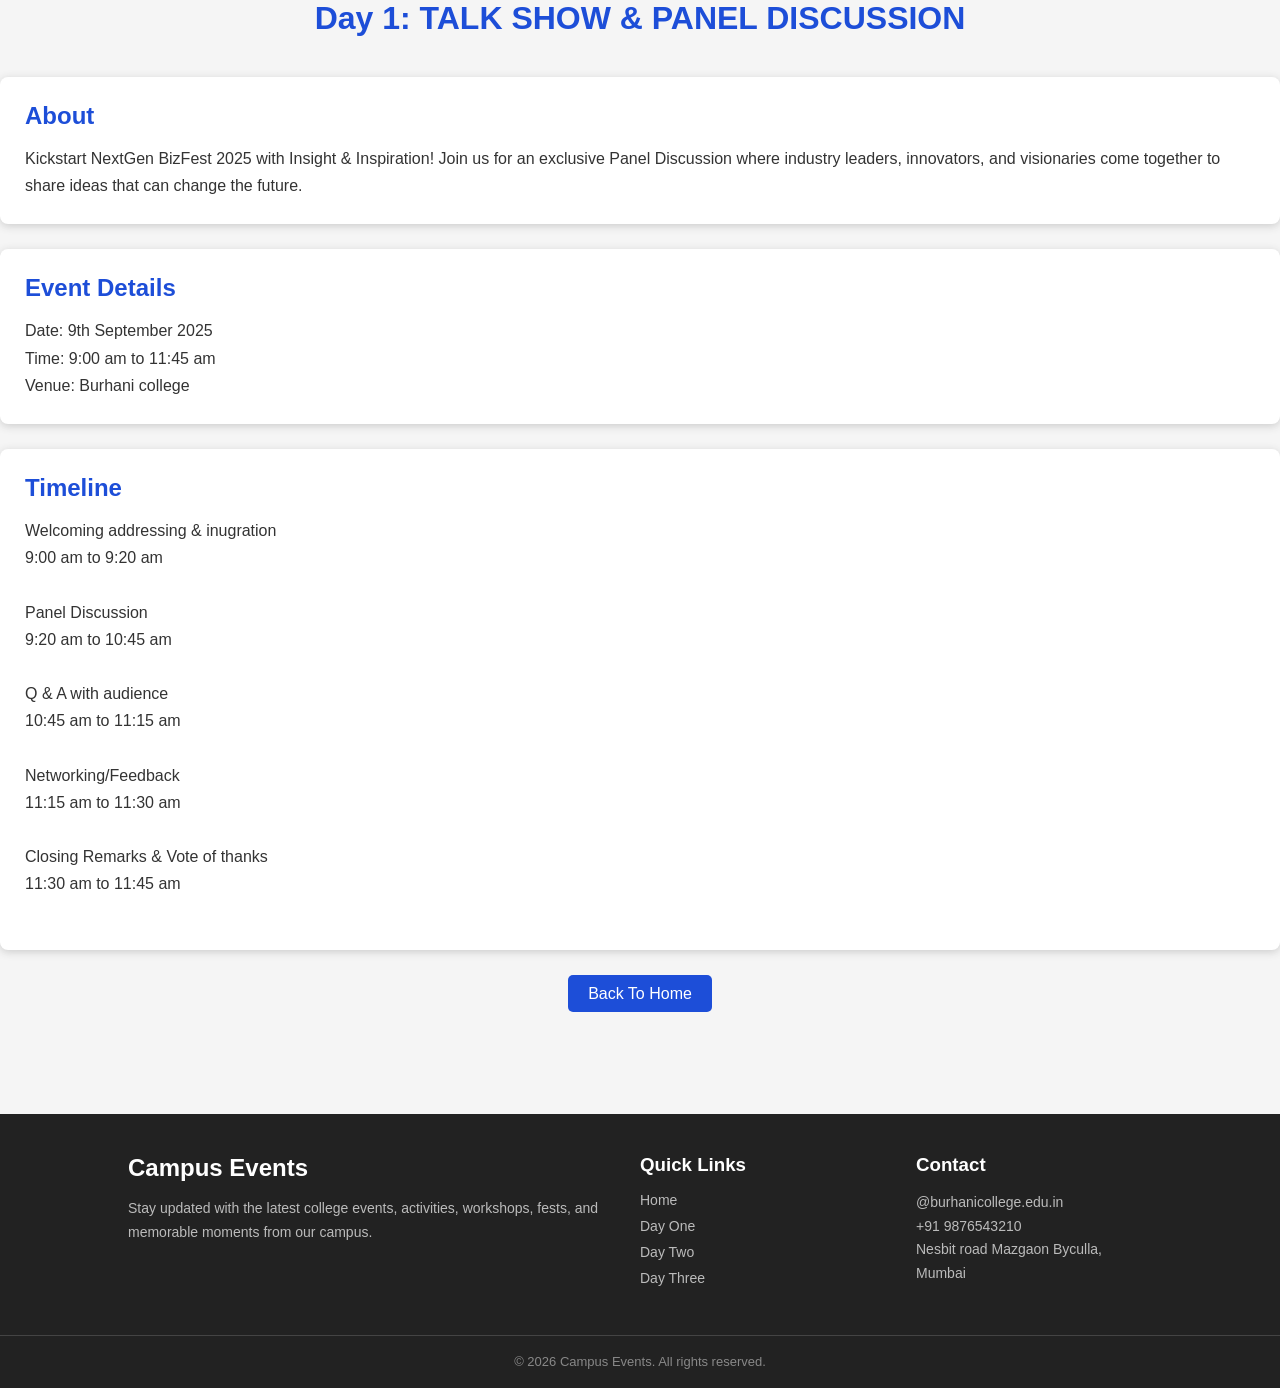
<file: day1.html>
<html>
<head>
<title> Day 1 </title>
<link rel="stylesheet" href="day1.css">
</head>


<body>
<h1> Day 1: TALK SHOW & PANEL DISCUSSION </h1>

<div class="about">
<h2> About </h2>
<p>  Kickstart NextGen BizFest 2025 with Insight & Inspiration! 
Join us for an exclusive Panel Discussion where industry leaders, innovators, and
 visionaries come together to share ideas that can change the future. </p>
</div>

<div class="eventdetails">
<h2> Event Details </h2>
<p> Date: 9th September 2025 <br/>
    Time: 9:00 am to 11:45 am <br/>
    Venue: Burhani college <br/>
</p>
</div>

<div class="timeline">
<h2> Timeline </h2>
<p>
Welcoming addressing & inugration <br/>
9:00 am to 9:20 am <br/><br/>

Panel Discussion <br/>
9:20 am to 10:45 am <br/><br/>

Q & A with audience <br/>
10:45 am to 11:15 am <br/><br/>

Networking/Feedback <br/>
11:15 am to 11:30 am <br/><br/>

Closing Remarks & Vote of thanks <br/>
11:30 am to 11:45 am <br/><br/>
</p>
</div>

<div class="home">
<a href="index.html"> Back To Home </a>
</div><br/><br/>

<footer class="footer">
  <div class="footer-container">

    <div class="footer-section">
      <h2>Campus Events</h2>
      <p>
        Stay updated with the latest college events, activities,
        workshops, fests, and memorable moments from our campus.
      </p>
    </div>

    <div class="footer-section">
      <h3>Quick Links</h3>
      <ul>
        <li><a href="index.html">Home</a></li>
        <li><a href="day1.html">Day One</a></li>
        <li><a href="day2.html">Day Two</a></li>
        <li><a href="day3.html">Day Three</a></li>
      </ul>
    </div>

    <div class="footer-section">
      <h3>Contact</h3>
      <p>@burhanicollege.edu.in</p>
      <p>+91 9876543210</p>
      <p>Nesbit road Mazgaon Byculla, Mumbai</p>
    </div>

  </div>

  <div class="footer-bottom">
    <p>© 2026 Campus Events. All rights reserved.</p>
  </div>
</footer>

</body>
</html>
</file>
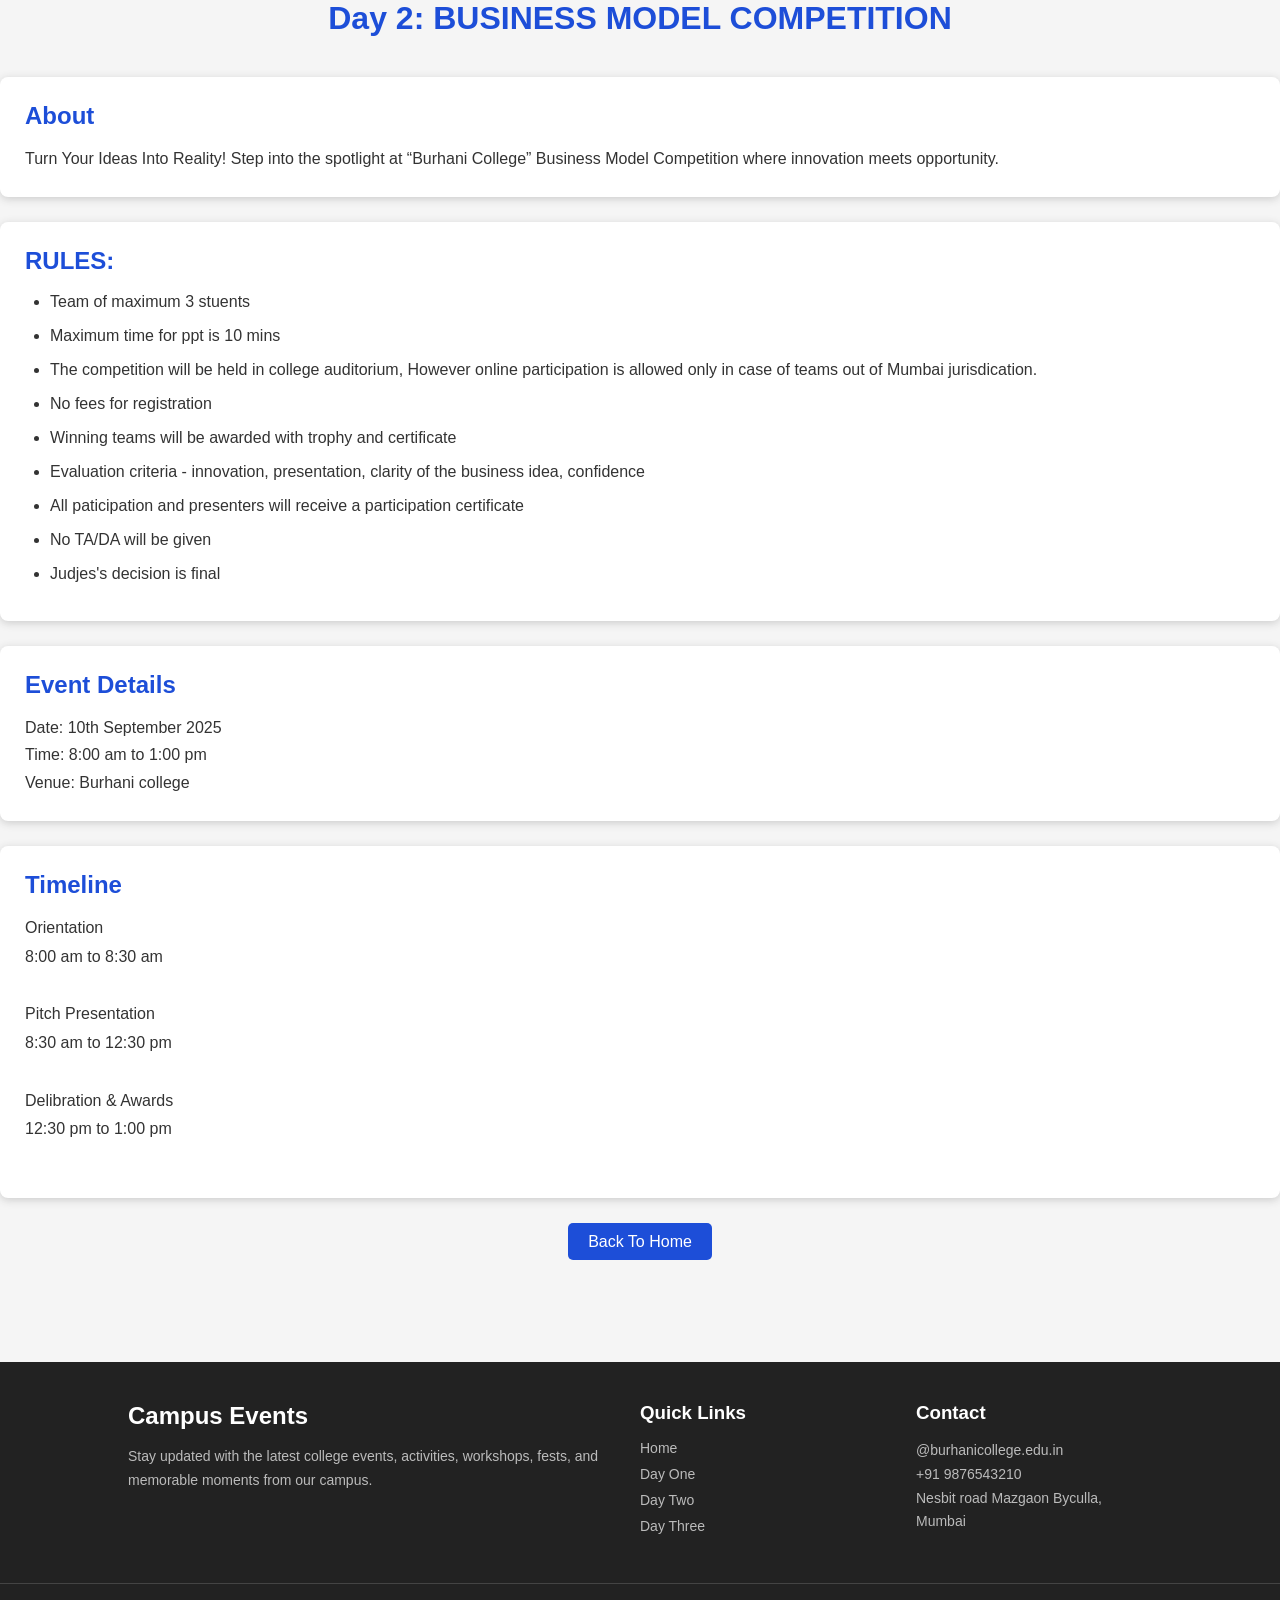
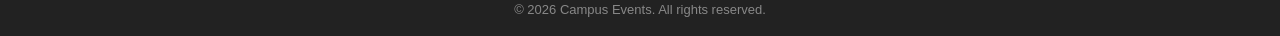
<file: day2.html>
<html>
<head>
<title> Day 1 </title>
<link rel="stylesheet" href="day2.css">
</head>


<body>
<h1> Day 2: BUSINESS MODEL COMPETITION </h1>

<div class="about">
<h2> About </h2>
<p> Turn Your Ideas Into Reality!
 Step into the spotlight at “Burhani College” Business Model Competition 
where innovation meets opportunity. </p>
</div>

<div class="rules">
<h2> RULES: </h2>
<ul>

<li> Team of maximum 3 stuents </li>
<li> Maximum time for ppt is 10 mins </li>
<li> The competition will be held in college auditorium, However online participation is allowed only in case of teams out of Mumbai jurisdication. </li>
<li> No fees for registration </li>
<li> Winning teams will be awarded with trophy and certificate </li>
<li> Evaluation criteria - innovation, presentation, clarity of the business idea, confidence </li>
<li> All paticipation and presenters will receive a participation certificate </li>
<li> No TA/DA will be given </li>
<li> Judjes's decision is final </li>

</ul>
</div>

<div class="eventdetails">
<h2> Event Details </h2>
<p> Date: 10th September 2025 <br/>
    Time: 8:00 am to 1:00 pm <br/>
    Venue: Burhani college <br/>
</p>
</div>

<div class="timeline">
<h2> Timeline </h2>
<p>
Orientation <br/>
8:00 am to 8:30 am <br/><br/>

Pitch Presentation <br/>
8:30 am to 12:30 pm <br/><br/>

Delibration & Awards <br/>
12:30 pm to 1:00 pm <br/><br/>

</p>
</div>

<div class="home">
<a href="index.html"> Back To Home </a>
</div><br/><br/>

<footer class="footer">
  <div class="footer-container">

    <div class="footer-section">
      <h2>Campus Events</h2>
      <p>
        Stay updated with the latest college events, activities,
        workshops, fests, and memorable moments from our campus.
      </p>
    </div>

    <div class="footer-section">
      <h3>Quick Links</h3>
      <ul>
        <li><a href="index.html">Home</a></li>
        <li><a href="day1.html">Day One</a></li>
        <li><a href="day2.html">Day Two</a></li>
        <li><a href="day3.html">Day Three</a></li>
      </ul>
    </div>

    <div class="footer-section">
      <h3>Contact</h3>
      <p>@burhanicollege.edu.in</p>
      <p>+91 9876543210</p>
      <p>Nesbit road Mazgaon Byculla, Mumbai</p>
    </div>

  </div>

  <div class="footer-bottom">
    <p>© 2026 Campus Events. All rights reserved.</p>
  </div>
</footer>

</body>
</html>
</file>
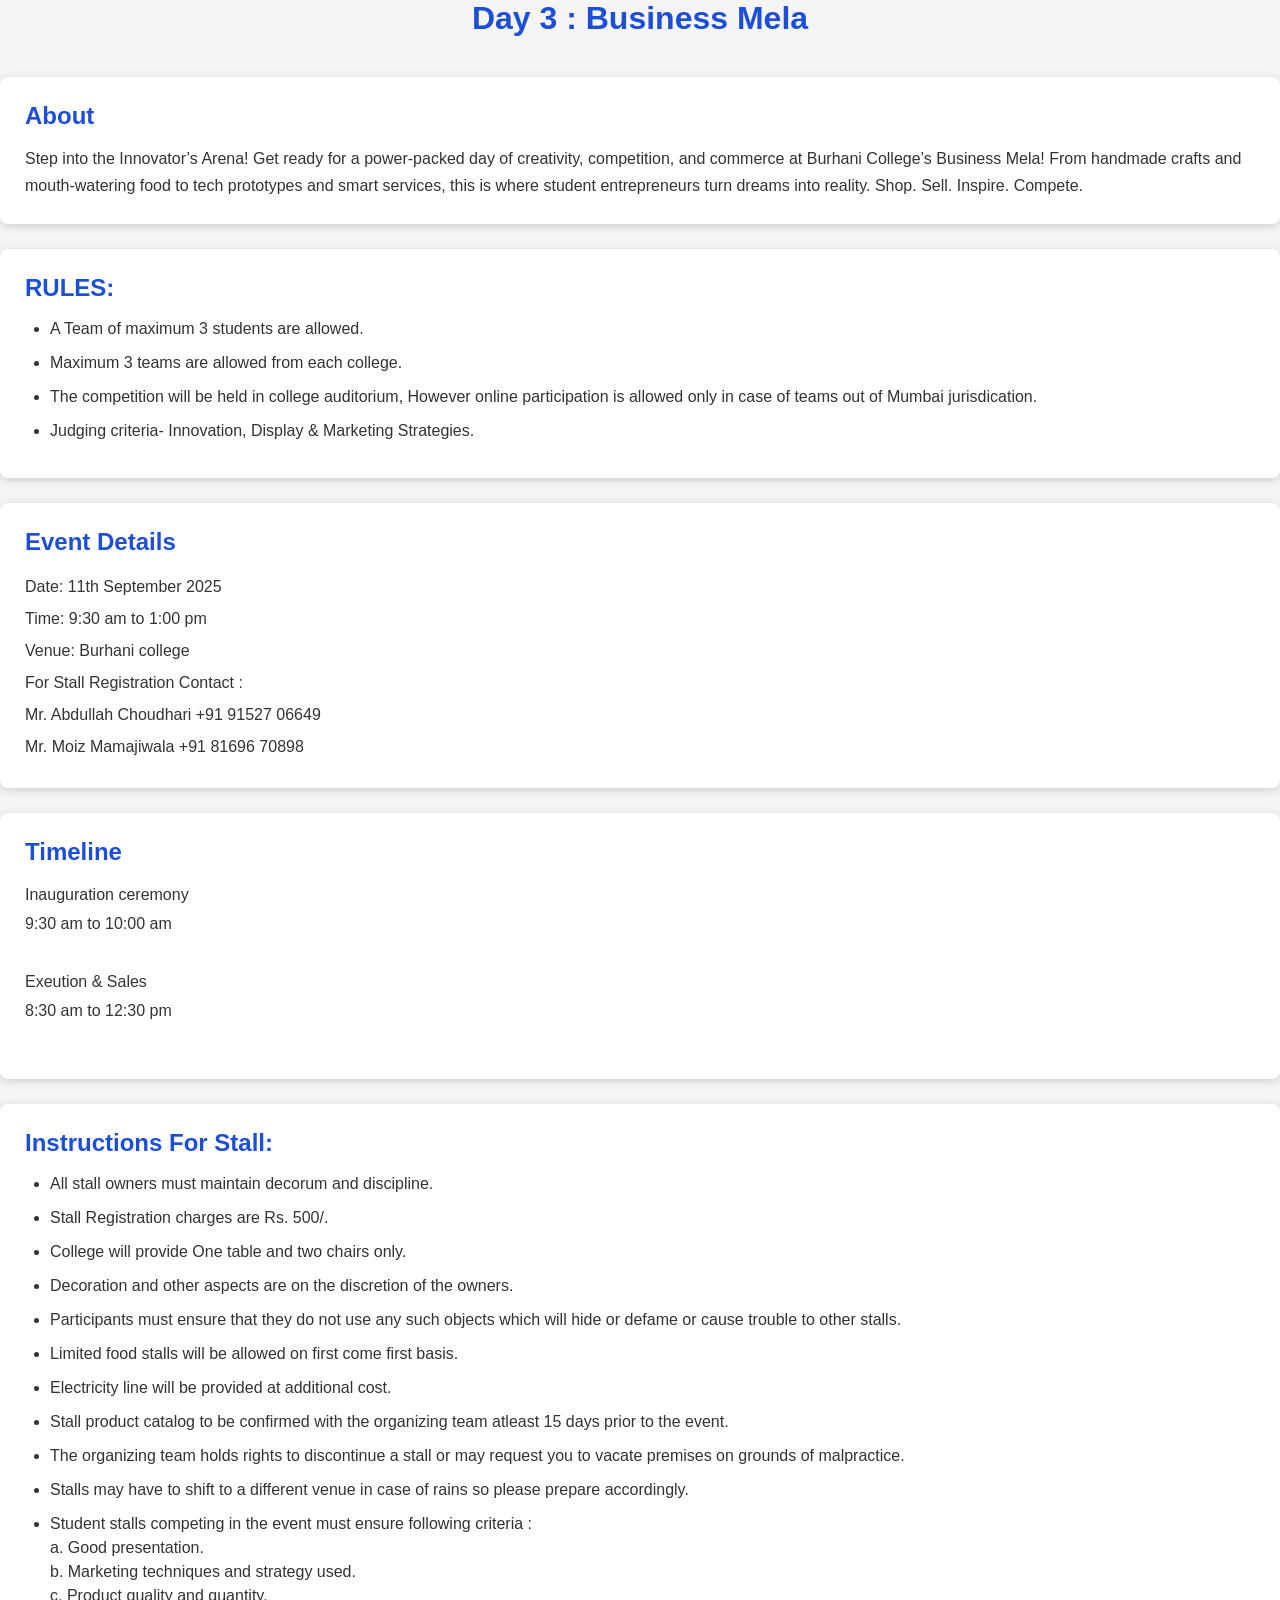
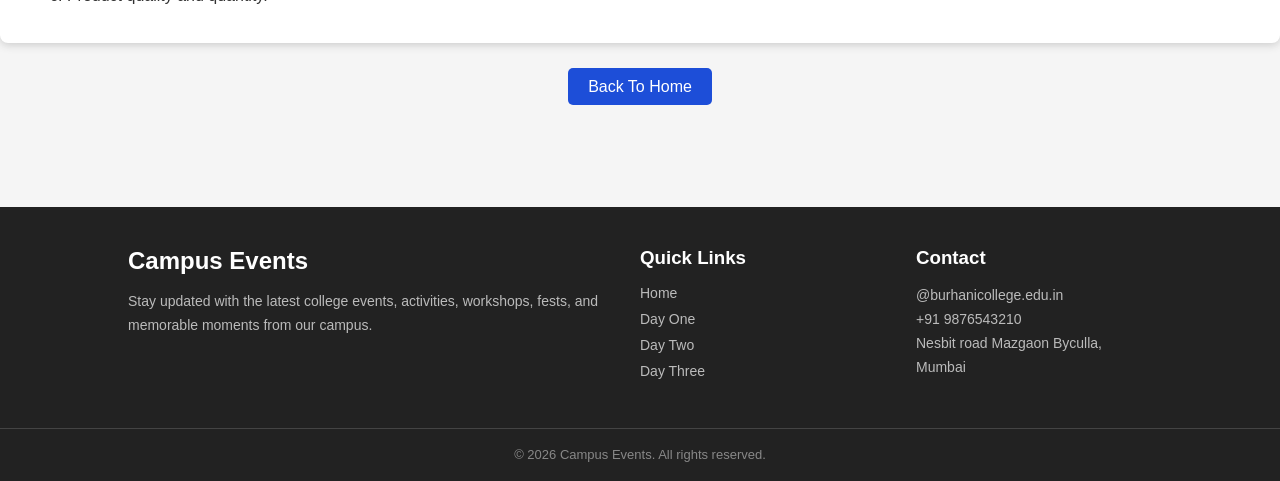
<file: day3.html>
<html>
<head>
<title> Day 3 </title>
<link rel="stylesheet" href="day3.css">
</head>


<body>
<h1> Day 3 : Business Mela </h1>

<div class="about">
<h2> About </h2>
<p> Step into the Innovator’s Arena!
 Get ready for a power-packed day of creativity, competition, and commerce at Burhani
 College’s Business Mela!
 From handmade crafts and mouth-watering food to tech prototypes and smart services, this is
 where student entrepreneurs turn dreams into reality.
 Shop. Sell. Inspire. Compete. </p>
</div>

<div class="rules">
<h2> RULES: </h2>
<ul>

<li>  A Team of  maximum 3 students are allowed.</li>
<li> Maximum 3 teams are allowed from each college. </li>
<li> The competition will be held in college auditorium, However online participation is allowed only in case of teams out of Mumbai jurisdication. </li>
<li> Judging criteria- Innovation, Display & Marketing Strategies. </li>

</ul>
</div>

<div class="eventdetails">
<h2> Event Details </h2>
<p> Date: 11th September 2025 <br/>
    Time: 9:30 am to 1:00 pm <br/>
    Venue: Burhani college <br/>
     For Stall Registration Contact : <br/>
 Mr. Abdullah Choudhari +91 91527 06649 <br/>
 Mr. Moiz Mamajiwala  +91 81696 70898 <br/>
</p>
</div>

<div class="timeline">
<h2> Timeline </h2>
<p>
Inauguration ceremony <br/>
9:30 am to 10:00 am <br/><br/>

Exeution & Sales <br/>
8:30 am to 12:30 pm <br/><br/>

</p>
</div>

<div class="instruction">
<h2>Instructions For Stall: </h2>

<ul>
<li> All stall owners must maintain decorum and discipline. </li> 
<li> Stall Registration charges are Rs. 500/. </li>
<li> College will provide One table and two chairs only. </li>
<li> Decoration and other aspects are on the discretion of the owners. </li>
<li> Participants must ensure that they do not use any such objects which will hide or defame or cause
 trouble to other stalls. </li>
<li> Limited food stalls will be allowed on first come first basis. </li>
 <li> Electricity line will be provided at additional cost. </li>
<li> Stall product catalog to be confirmed with the organizing team atleast 15 days prior to the event. </li>
<li> The organizing team holds rights to discontinue a stall or may request you to vacate premises on   
grounds of malpractice. </li>
<li> Stalls may have to shift to a different venue in case of rains so please prepare accordingly.</li>
<li> Student stalls competing in the event must ensure following criteria : <br/>
a. Good presentation. <br/>
 b. Marketing techniques and strategy used.  <br/>
 c. Product quality and quantity.  <br/>

</ul>
</div>

<div class="home">
<a href="index.html"> Back To Home </a>
</div><br/><br/>

<footer class="footer">
  <div class="footer-container">

    <div class="footer-section">
      <h2>Campus Events</h2>
      <p>
        Stay updated with the latest college events, activities,
        workshops, fests, and memorable moments from our campus.
      </p>
    </div>

    <div class="footer-section">
      <h3>Quick Links</h3>
      <ul>
        <li><a href="index.html">Home</a></li>
        <li><a href="day1.html">Day One</a></li>
        <li><a href="day2.html">Day Two</a></li>
        <li><a href="day3.html">Day Three</a></li>
      </ul>
    </div>

    <div class="footer-section">
      <h3>Contact</h3>
      <p>@burhanicollege.edu.in</p>
      <p>+91 9876543210</p>
      <p>Nesbit road Mazgaon Byculla, Mumbai</p>
    </div>

  </div>

  <div class="footer-bottom">
    <p>© 2026 Campus Events. All rights reserved.</p>
  </div>
</footer>

</body>
</html>
</file>
<file: day1.css>
* {
  margin: 0;
  padding: 0;
  box-sizing: border-box;
}

body {
  font-family: Arial, sans-serif;
  background: #f5f5f5;
  color: #333;
}

main {
  width: 80%;
  max-width: 900px;
  margin: 50px auto;
}

h1 {
  text-align: center;
  color: #1d4ed8;
  margin-bottom: 40px;
}

.about,
.eventdetails,
.timeline {
  background: white;
  padding: 25px;
  margin-bottom: 25px;
  border-radius: 8px;
  box-shadow: 0 2px 8px #ccc;
}

h2 {
  color: #1d4ed8;
  margin-bottom: 15px;
}

p {
  line-height: 1.7;
}

.timeline-item {
  background: #f1f5f9;
  padding: 15px;
  margin: 15px 0;
  border-radius: 5px;
}

.timeline-item h3 {
  margin-bottom: 5px;
}

.timeline-item p {
  color: #666;
}

.home {
  text-align: center;
  margin: 35px;
}

.home a {
  background: #1d4ed8;
  color: white;
  padding: 10px 20px;
  text-decoration: none;
  border-radius: 5px;
}

.home a:hover {
  background: #163da8;
}

.footer {
  background: #222;
  color: white;
  margin-top: 40px;
}

.footer-container {
  width: 80%;
  max-width: 1100px;
  margin: auto;
  padding: 40px 0;
  display: grid;
  grid-template-columns: 2fr 1fr 1fr;
  gap: 40px;
}

.footer-section h2,
.footer-section h3 {
  color: white;
  margin-bottom: 15px;
}

.footer-section p,
.footer-section a {
  color: #bbb;
  font-size: 14px;
}

.footer-section ul {
  list-style: none;
}

.footer-section li {
  margin-bottom: 8px;
}

.footer-section a {
  text-decoration: none;
}

.footer-section a:hover {
  color: white;
}

.footer-bottom {
  text-align: center;
  border-top: 1px solid #444;
  padding: 15px;
}

.footer-bottom p {
  color: #888;
  font-size: 13px;
}

@media (max-width: 700px) {
  main {
    width: 90%;
  }

  h1 {
    font-size: 28px;
  }

  .footer-container {
    width: 90%;
    grid-template-columns: 1fr;
    gap: 25px;
  }
}
</file>
<file: day2.css>
* {
  margin: 0;
  padding: 0;
  box-sizing: border-box;
}

body {
  font-family: Arial, sans-serif;
  background: #f5f5f5;
  color: #333;
}

main {
  width: 80%;
  max-width: 900px;
  margin: 50px auto;
}

h1 {
  text-align: center;
  color: #1d4ed8;
  margin-bottom: 40px;
}

.about,
.rules,
.eventdetails,
.timeline {
  background: white;
  padding: 25px;
  margin-bottom: 25px;
  border-radius: 8px;
  box-shadow: 0 2px 8px #ccc;
}

h2 {
  color: #1d4ed8;
  margin-bottom: 15px;
}

p {
  line-height: 1.7;
}

.rules ul {
  padding-left: 25px;
}

.rules li {
  margin-bottom: 10px;
  line-height: 1.5;
}

.timeline p {
  line-height: 1.8;
}

.home {
  text-align: center;
  margin: 35px;
}

.home a {
  background: #1d4ed8;
  color: white;
  padding: 10px 20px;
  text-decoration: none;
  border-radius: 5px;
}

.home a:hover {
  background: #163da8;
}

.footer {
  background: #222;
  color: white;
  margin-top: 40px;
}

.footer-container {
  width: 80%;
  max-width: 1100px;
  margin: auto;
  padding: 40px 0;
  display: grid;
  grid-template-columns: 2fr 1fr 1fr;
  gap: 40px;
}

.footer-section h2,
.footer-section h3 {
  color: white;
  margin-bottom: 15px;
}

.footer-section p,
.footer-section a {
  color: #bbb;
  font-size: 14px;
}

.footer-section ul {
  list-style: none;
}

.footer-section li {
  margin-bottom: 8px;
}

.footer-section a {
  text-decoration: none;
}

.footer-section a:hover {
  color: white;
}

.footer-bottom {
  text-align: center;
  border-top: 1px solid #444;
  padding: 15px;
}

.footer-bottom p {
  color: #888;
  font-size: 13px;
}

@media (max-width: 700px) {
  main {
    width: 90%;
  }

  h1 {
    font-size: 28px;
  }

  .footer-container {
    width: 90%;
    grid-template-columns: 1fr;
    gap: 25px;
  }
}
</file>
<file: day3.css>
* {
  margin: 0;
  padding: 0;
  box-sizing: border-box;
}

body {
  font-family: Arial, sans-serif;
  background: #f5f5f5;
  color: #333;
}

main {
  width: 80%;
  max-width: 900px;
  margin: 50px auto;
}

h1 {
  text-align: center;
  color: #1d4ed8;
  margin-bottom: 40px;
}

.about,
.rules,
.eventdetails,
.timeline,
.instruction {
  background: white;
  padding: 25px;
  margin-bottom: 25px;
  border-radius: 8px;
  box-shadow: 0 2px 8px #ccc;
}

h2 {
  color: #1d4ed8;
  margin-bottom: 15px;
}

p {
  line-height: 1.7;
}

.rules ul,
.instruction ul {
  padding-left: 25px;
}

.rules li,
.instruction li {
  margin-bottom: 10px;
  line-height: 1.5;
}

.eventdetails p {
  line-height: 2;
}

.timeline p {
  line-height: 1.8;
}

.home {
  text-align: center;
  margin: 35px;
}

.home a {
  background: #1d4ed8;
  color: white;
  padding: 10px 20px;
  text-decoration: none;
  border-radius: 5px;
}

.home a:hover {
  background: #163da8;
}

.footer {
  background: #222;
  color: white;
  margin-top: 40px;
}

.footer-container {
  width: 80%;
  max-width: 1100px;
  margin: auto;
  padding: 40px 0;
  display: grid;
  grid-template-columns: 2fr 1fr 1fr;
  gap: 40px;
}

.footer-section h2,
.footer-section h3 {
  color: white;
  margin-bottom: 15px;
}

.footer-section p,
.footer-section a {
  color: #bbb;
  font-size: 14px;
}

.footer-section ul {
  list-style: none;
}

.footer-section li {
  margin-bottom: 8px;
}

.footer-section a {
  text-decoration: none;
}

.footer-section a:hover {
  color: white;
}

.footer-bottom {
  text-align: center;
  border-top: 1px solid #444;
  padding: 15px;
}

.footer-bottom p {
  color: #888;
  font-size: 13px;
}

@media (max-width: 700px) {
  main {
    width: 90%;
  }

  h1 {
    font-size: 28px;
  }

  .footer-container {
    width: 90%;
    grid-template-columns: 1fr;
    gap: 25px;
  }
}
</file>
